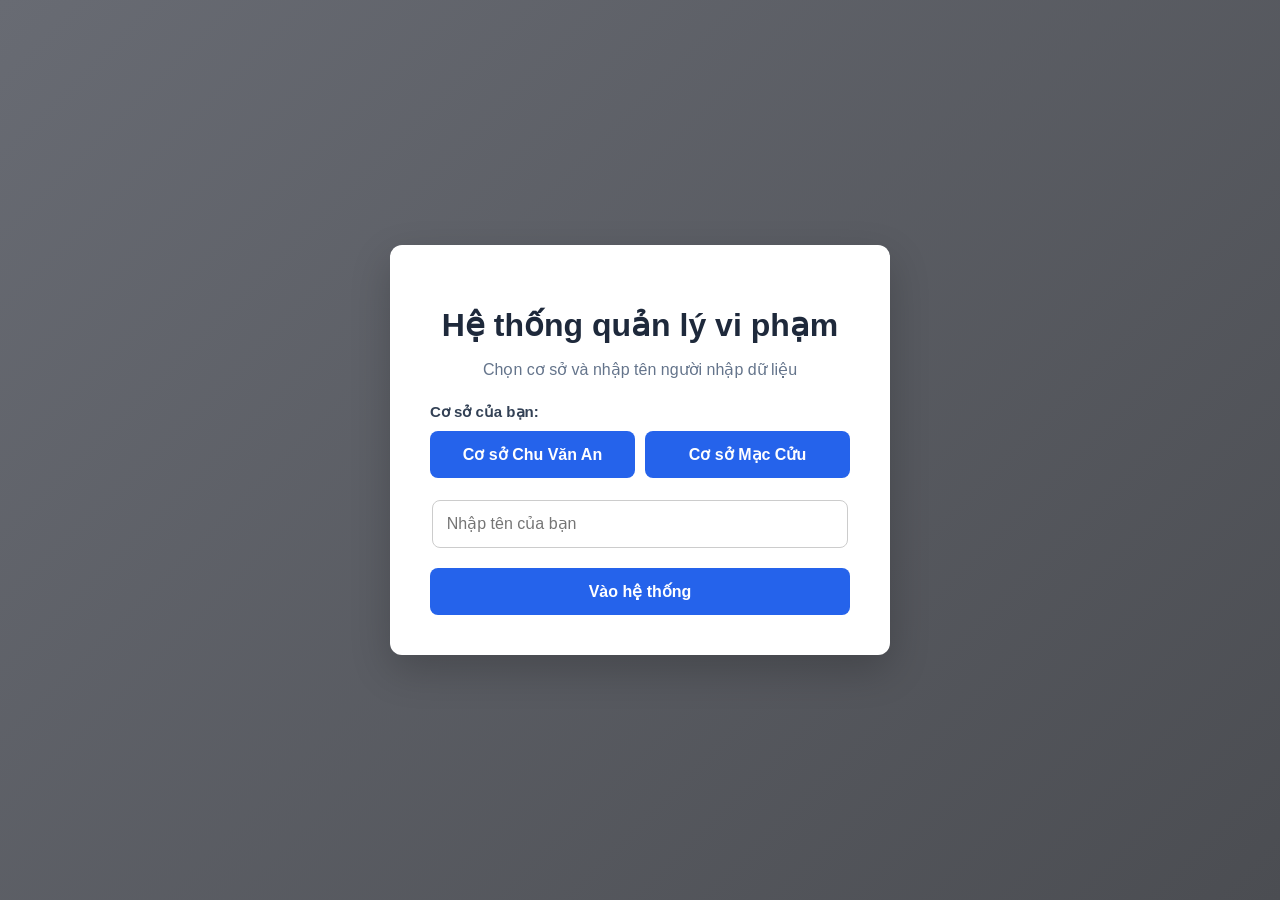
<file: login.html>
<!DOCTYPE html>
<html lang="vi">
<head>
<meta charset="UTF-8">
<title>Đăng nhập hệ thống</title>
<link rel="stylesheet" href="login.css">
</head>

<body>

<div class="login-container">

<h1>Hệ thống quản lý vi phạm</h1>
<p class="sub">Chọn cơ sở và nhập tên người nhập dữ liệu</p>

<div class="coso-label">Cơ sở của bạn:</div>
<div class="coso-row">
  <button type="button" class="coso-btn" id="btnCVA" onclick="chonCoso('Chu Văn An')">Cơ sở Chu Văn An</button>
  <button type="button" class="coso-btn" id="btnMC" onclick="chonCoso('Mạc Cửu')">Cơ sở Mạc Cửu</button>
</div>

<input id="nameInput" placeholder="Nhập tên của bạn">

<button onclick="saveName()">Vào hệ thống</button>

</div>

<script>
let coso = localStorage.getItem("coso") || "";

function chonCoso(c){
    coso = c;
    localStorage.setItem("coso", c);
    document.getElementById("btnCVA").classList.toggle("selected", c === "Chu Văn An");
    document.getElementById("btnMC").classList.toggle("selected", c === "Mạc Cửu");
}

// Đã chọn cơ sở trước đó thì hiện sẵn
if (coso) chonCoso(coso);

function saveName(){
    const name = document.getElementById("nameInput").value.trim();

    if(!coso){
        alert("Vui lòng chọn cơ sở (Chu Văn An hoặc Mạc Cửu)");
        return;
    }

    if(!name){
        alert("Vui lòng nhập tên");
        return;
    }

    localStorage.setItem("nguoiNhap", name);
    window.location.href="index.html";
}
</script>

</body>
</html>
</file>
<file: login.css>
body{
    margin:0;
    font-family:Arial, Helvetica, sans-serif;
    background:linear-gradient(135deg,#686b73,#4b4d52);
    height:100vh;
    display:flex;
    justify-content:center;
    align-items:center;
}

.login-container{
    width:420px;
    background:white;
    padding:40px;
    border-radius:12px;
    box-shadow:0 15px 40px rgba(0,0,0,0.2);
    text-align:center;
}

.login-container h1{
    margin-bottom:10px;
    color:#1e293b;
}

.sub{
    color:#64748b;
    margin-bottom:24px;
}

.coso-label{
    text-align:left;
    font-weight:600;
    color:#334155;
    margin-bottom:10px;
    font-size:15px;
}

.coso-row{
    display:flex;
    gap:10px;
    margin-bottom:22px;
}

.coso-btn{
    flex:1;
    width:auto;
    padding:16px 8px;
    font-size:15px;
    background:#2563eb;
    color:white;
    border:2px solid #2563eb;
    border-radius:10px;
    font-weight:bold;
    cursor:pointer;
    transition:all .15s;
}

.coso-btn:hover{
    background:#1d4ed8;
    border-color:#1d4ed8;
}

.coso-btn.selected{
    background:#64748b !important;
    border-color:#64748b !important;
}

.login-container input{
    width:92%;
    padding:14px;
    font-size:16px;
    border:1px solid #ccc;
    border-radius:8px;
    margin-bottom:20px;
}

.login-container button{
    width:100%;
    padding:14px;
    font-size:16px;
    background:#2563eb;
    color:white;
    border:none;
    border-radius:8px;
    cursor:pointer;
    font-weight:bold;
}

.login-container button:hover{
    background:#4e71d2;
}
</file>
